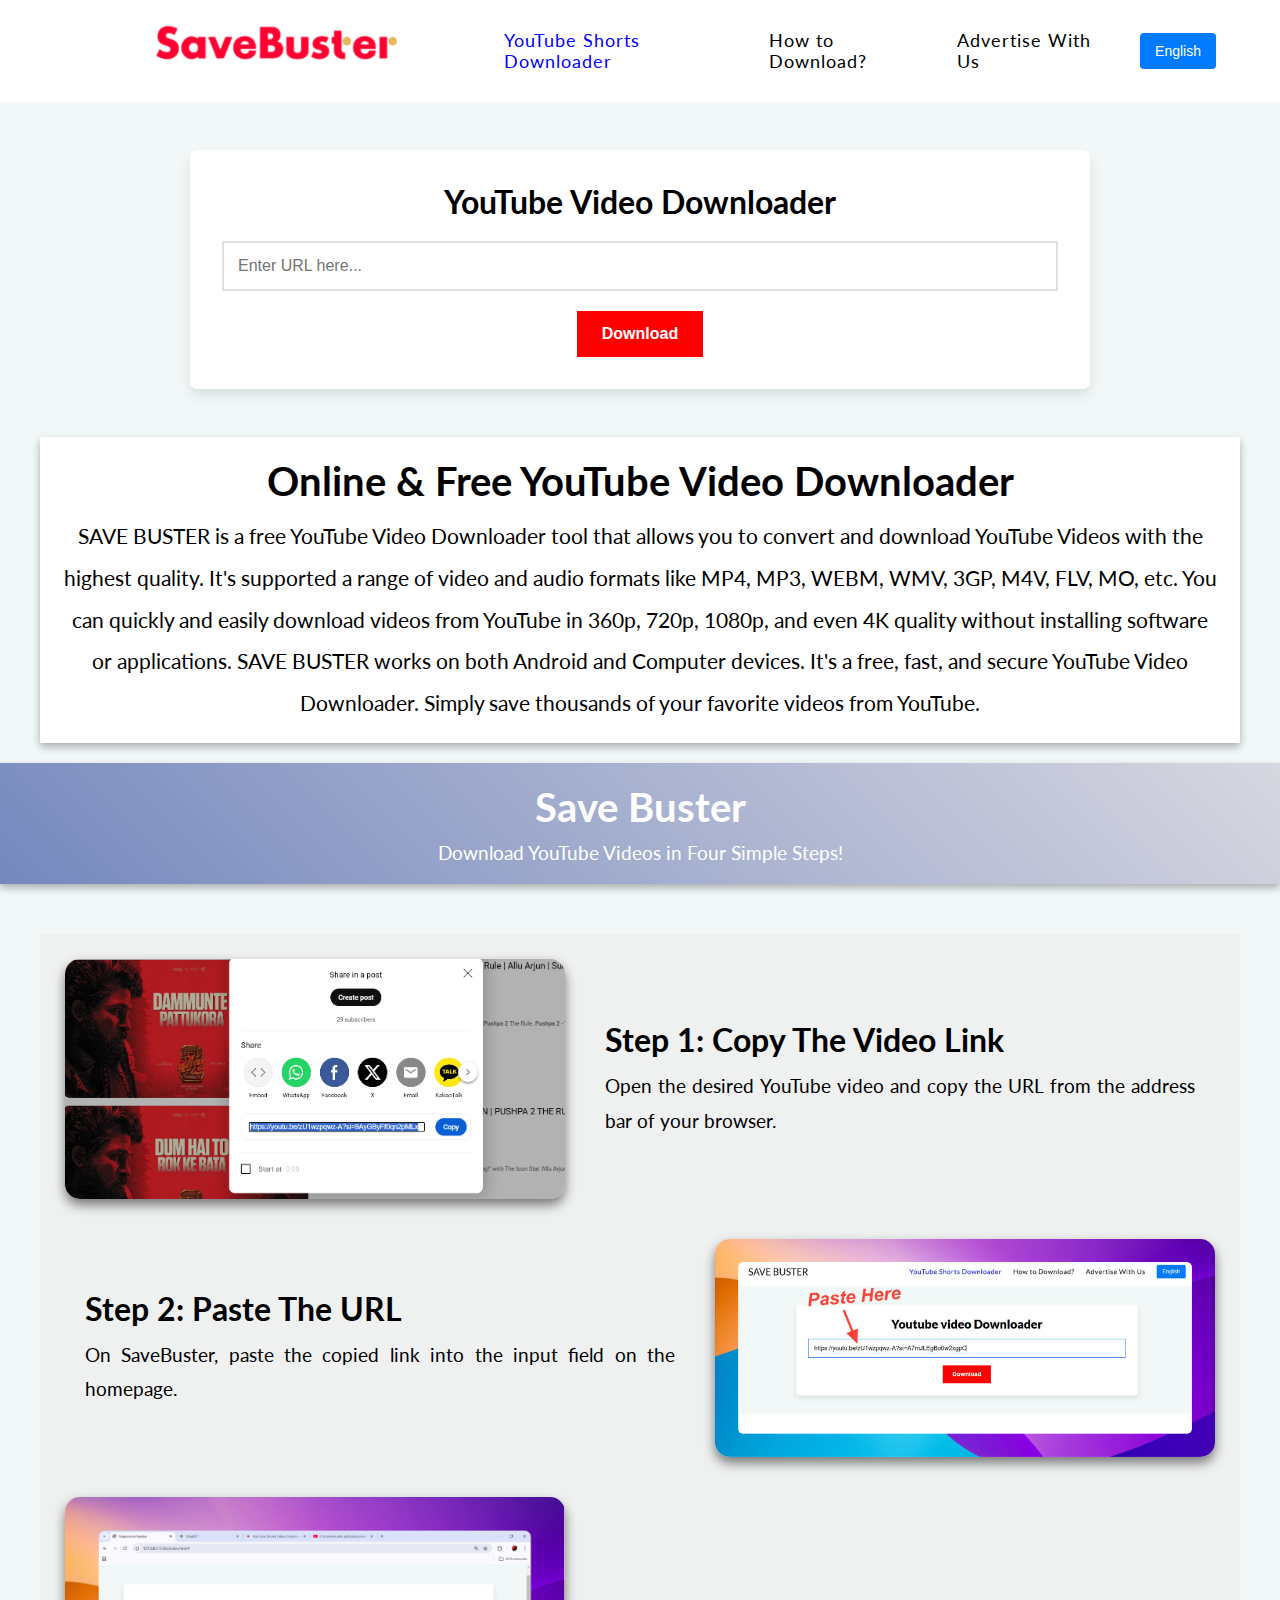
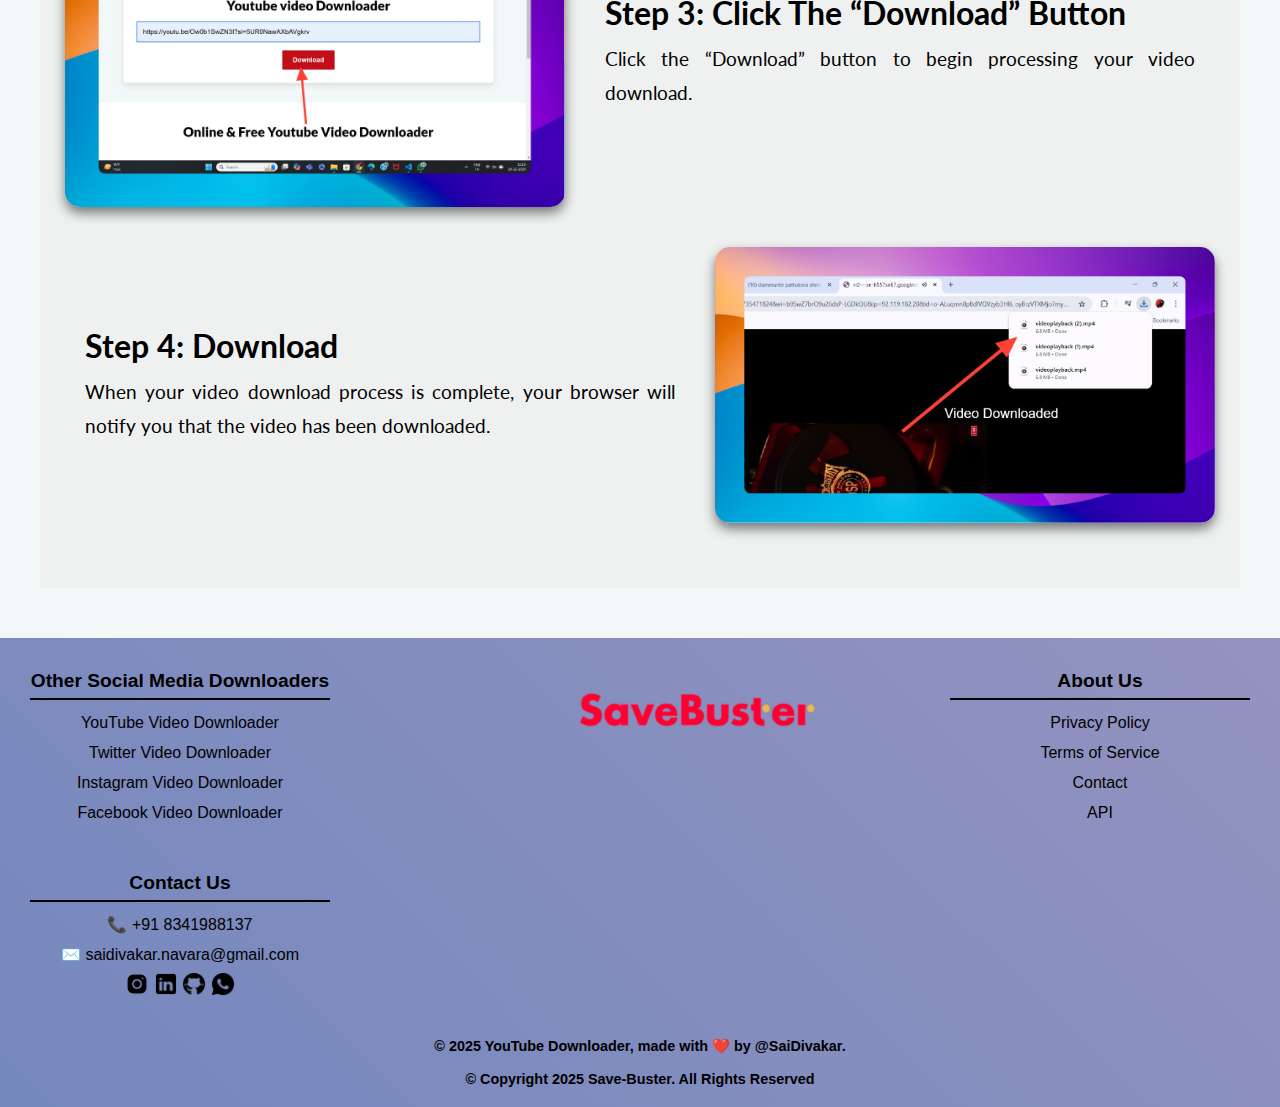
<file: index.html>
<!DOCTYPE html>
<html lang="en">

<head>
    <meta charset="UTF-8">
    <meta name="viewport" content="width=device-width, initial-scale=1.0">
    <title>YouTube Video Downloader</title>
    <link rel="stylesheet" href="styles.css">
</head>

<body>
    <nav class="navbar">
        <div class="container nav-wrapper">
            <div class="brand" id="brand-logo">
                <a href="#"><img src="./Images/logo_prev_ui.png" alt="Brand Logo" id="logo-image"></a>
            </div>
            <div class="hamburger">
                <span></span>
                <span></span>
                <span></span>
            </div>
            <ul class="nav-list">
                <li class="active">
                    <a href="index.html" id="shortsDownloader">YouTube Shorts Downloader</a>
                </li>
                <li><a href="#how" id="howToDownload">How to Download?</a></li>
                <li>
                    <a href="#" id="advertiseWithUs">Advertise With Us</a>
                </li>
                <li class="dropdown">
                    <div class="dropdown">
                        <button class="dropdown-button" id="language-button">English</button>
                        <div class="dropdown-content">
                            <a href="#" data-lang="en">English</a>
                            <a href="#" data-lang="te">తెలుగు</a>
                            <a href="#" data-lang="hi">हिन्दी</a>
                            <a href="#" data-lang="ta">தமிழ்</a>
                            <a href="#" data-lang="bn">বাংলা</a>
                            <a href="#" data-lang="es">Español</a>
                            <a href="#" data-lang="fr">Français</a>
                            <a href="#" data-lang="de">Deutsch</a>
                            <a href="#" data-lang="zh">中文</a>
                            <a href="#" data-lang="it">Italiano</a>
                            <a href="#" data-lang="ru">Русский</a>
                            <a href="#" data-lang="ja">日本語</a>
                            <a href="#" data-lang="ko">한국어</a>
                            <a href="#" data-lang="ar">العربية</a>
                        </div>
                    </div>
                </li>
            </ul>
        </div>
    </nav>        

    <main>
        <div class="container1">
            <h1>YouTube Video Downloader</h1>
            <form id="downloadForm">
                <input type="text" id="urlInput" name="link" class="input-box" placeholder="Enter URL here..." required>
                <button type="submit" class="download-btn">Download</button>
            </form>
        </div>

        <div class="container2">
            <center><h1>Online & Free YouTube Video Downloader</h1></center>
            <center><p>SAVE BUSTER is a free YouTube Video Downloader tool that allows you to convert and download YouTube Videos with the highest quality.
                It's supported a range of video and audio formats like MP4, MP3, WEBM, WMV, 3GP, M4V, FLV, MO, etc. You can quickly and easily 
                download videos from YouTube in 360p, 720p, 1080p, and even 4K quality without installing software or applications.
                SAVE BUSTER works on both Android and Computer devices. It's a free, fast, and secure YouTube Video Downloader. 
                Simply save thousands of your favorite videos from YouTube.</p></center>
        </div>

        <section id="how">
            <header>
                <h1>Save Buster</h1>
                <p>Download YouTube Videos in Four Simple Steps!</p>
            </header>

            <div class="container3">
                <div class="step">
                    <img src="./Images/placeholder-step1.png" alt="Step 1">
                    <div class="text">
                        <h2>Step 1: Copy the Video Link</h2>
                        <p>Open the desired YouTube video and copy the URL from the address bar of your browser.</p>
                    </div>
                </div>

                <div class="step">
                    <img src="./Images/s.png" alt="Step 2">
                    <div class="text">
                        <h2>Step 2: Paste the URL</h2>
                        <p>On SaveBuster, paste the copied link into the input field on the homepage.</p>
                    </div>
                </div>

                <div class="step">
                    <img src="./Images/screenshot.png" alt="Step 3">
                    <div class="text">
                        <h2>Step 3: Click the “Download” Button</h2>
                        <p>Click the “Download” button to begin processing your video download.</p>
                    </div>
                </div>

                <div class="step">
                    <img src="./Images/s1.png" alt="Step 4">
                    <div class="text">
                        <h2>Step 4: Download</h2>
                        <p>When your video download process is complete, your browser will notify you that the video has been downloaded.</p>
                    </div>
                </div>
            </div>
        </section>

        <footer class="footer">
            <div class="footer-container">
                <div class="footer-section">
                    <h3>Other Social Media Downloaders</h3>
                    <ul>
                        <li><a href="#">YouTube Video Downloader</a></li>
                        <li><a href="#">Twitter Video Downloader</a></li>
                        <li><a href="#">Instagram Video Downloader</a></li>
                        <li><a href="#">Facebook Video Downloader</a></li>
                    </ul>
                </div>
                <div class="footer-section logo-section">
                    <img src="./Images/logo_prev_ui.png" alt="LOGO" style="height: auto; width: 500px;">
                </div>
                <div class="footer-section">
                    <h3>About Us</h3>
                    <ul>
                        <li><a href="#">Privacy Policy</a></li>
                        <li><a href="#">Terms of Service</a></li>
                        <li><a href="#">Contact</a></li>
                        <li><a href="#">API</a></li>
                    </ul>
                </div>
                <div class="footer-section">
                    <h3>Contact Us</h3>
                    <ul>
                        <li>📞 +91 8341988137 </li>
                        <a href="#" style="text-decoration: none; color: black;"><li>✉️ saidivakar.navara@gmail.com</li></a>
                        <li>
                            <a href="https://instagram.com" target="_blank"><img src="./Images/instagram-icon.png" alt="Instagram" style="width: 24px; height: 24px;"></a>
                            <a href="https://www.linkedin.com/in/sai-divakar-navara/" target="_blank"><img src="./Images/linkedin-icon.png" alt="LinkedIn" style="width: 24px; height: 24px;"></a>
                            <a href="https://github.com/SaiDivakar-Navara" target="_blank"><img src="./Images/github-icon.png" alt="GitHub" style="width: 24px; height: 24px;"></a>
                            <a href="https://wa.me/8341988137" target="_blank"><img src="./Images/whatsapp-icon.png" alt="WhatsApp" style="width: 24px; height: 24px;"></a>
                        </li>
                    </ul>
                </div>
            </div>
            <p class="footer-note">
                <b>© 2025 YouTube Downloader, made with <span>❤️</span> by @SaiDivakar.<br><br></b>
                <b>© Copyright 2025 Save-Buster. All Rights Reserved</b>
            </p>
        </footer>
    </main>

    <script src="script.js"></script>
</body>

</html>
</file>
<file: styles.css>
@import url('https://fonts.googleapis.com/css2?family=Lato:wght@300;400;900&display=swap');

* {
    padding: 0;
    margin: 0;
    box-sizing: border-box;
    -webkit-font-smoothing: antialiased;
}
:root {
    --primary: #d2c2e1;
    --dark: #000000;
    --pure: #f2f8f8;
    --smoke: rgb(26, 25, 25);
    --dark-gray: #1c1b1b;
}


body {
    font-family: 'Lato', sans-serif;
    background: var(--pure);
    color: var(--pure);
}

.container {
    width: 1152px;
    max-width: 90%;
    margin: 0 auto;
}


.nav-wrapper {
    display: flex;
    justify-content: space-between;
    align-items: center;
    width: 100%;
}

.brand {
    display: flex;
    align-items: center;
}

#brand-logo {
    max-width: 410px;
}

#logo-image {
    max-width: 100%;
    height: auto;
}
.brand svg {
    height: 30px;
    margin-right: 10px;
}

.brand svg path {
    fill: var(--smoke);
}

.navbar{
    background-color: white;
}
.nav-wrapper ul.nav-list {
    list-style-type: none;
    display: flex;
    align-items: center;
}
.nav-wrapper ul.nav-list li {
    margin-left: 30px;
    padding: 20px 0;
    position: relative;
    font-size: 17.5px;
}

.nav-wrapper ul.nav-list li a {
    color: var(--dark);
    text-decoration: none;
    letter-spacing: 1px;
    transition: all .5s ease-in-out;
}

.nav-wrapper ul.nav-list li a:hover, .nav-wrapper ul.nav-list li.active a {
    color: blue;
}

.btn {
    background: var(--primary);
    color: var(--pure);
    outline: none;
    padding: 8px 20px;
    font-size: 14px;
    cursor: pointer;
    letter-spacing: 1px;
    border: 1px solid transparent;
    transition: all .5s ease-in-out;
}

.btn:hover {
    background: transparent;
    border-color: var(--pure);
}

main section.header {
    display: flex;
    align-items: center;
    justify-content: center;
    text-align: center;
    margin-top: 160px;
}

main section.header h1 {
    font-size: 36px;
    font-weight: 100;
    text-transform: capitalize;
    margin-bottom: 20px;
}

main section.header h4 {
    font-size: 18px;
    font-weight: 400;
    color: var(--dark-gray);
    margin-bottom: 20px;
}
nav ul.dropdown-list {
    list-style-type: none;
    display: block;
    background: skyblue;
    padding: 6px 16px;
    position: absolute;
    width: max-content;
    z-index: 9999;
    left: 50%;
    transform: translateX(-50%);
    opacity: 0;
    pointer-events: none;
}

.nav-wrapper ul.dropdown-list li {
    margin-left: 0;
    padding: 5px 0;
}

.nav-wrapper ul.dropdown-list  li a {
    color: white;
} 

.nav-wrapper ul.nav-list li:hover .dropdown-list {
    opacity: 1;
    pointer-events: auto;
    animation: moveUp .5s ease-in-out forwards;
}

@keyframes moveUp {
    0% {
        opacity: 0;
        transform: translateX(-50%) translateY(50px);
    }
    100% {
        opacity: 1;
        transform: translateX(-50%) translateY(20px); 
    }
}

.hamburger {
    display: none;
}

.mobile .hamburger {
    display: flex;
    flex-direction: column;
    padding: 20px 0;
    cursor: pointer;
}

.mobile .hamburger span {
    background: var(--dark);
    width: 28px;
    height: 2px;
    margin-bottom: 8px;
}

.mobile ul.nav-list {
    background: -webkit-linear-gradient(45deg, #828fd1, #babedb);
    background: linear-gradient(45deg, #7588be, #d7d7e0);
    position: fixed;
    left: 0;
    top: 0;
    width: 100%;
    height: 100%;
    display: flex;
    flex-direction: column;
    padding-top: 80px;
    opacity: 0;
    pointer-events: none;
    transition: all .3s ease-in-out;
}

.hamburger, .brand {
    z-index: 9999;
}

.mobile ul.nav-list.open {
    opacity: 1;
    pointer-events: auto;  
}

.mobile .hamburger span {
    transform-origin: left;
    transition: all .3s ease-in-out;
}

.mobile ul.nav-list li a {
    font-size: 20px;
}

.mobile ul.dropdown-list {
    position: relative;
    background: transparent;
    text-align: center;
    height: 0;
    overflow-y: hidden;
    transition: opacity 1s ease-in-out;
    padding-top: 0;
}

.mobile .nav-wrapper ul li:hover .dropdown-list {
    height: max-content;
    padding-top: 6px;
}

.mobile ul.nav-list li {
    margin-left: 0;
    text-align: center;
}

.mobile .nav-wrapper ul.dropdown-list li a {
    color: var(--pure);
}


/* =========================================== */

/* Dropdown button styles */
.dropdown {
    position: relative;
    display: inline-block;
}

.dropdown-button {
    background-color: #007bff;
    color: white;
    border: none;
    padding: 10px 15px;
    cursor: pointer;
    font-size: 14px;
    border-radius: 4px;
}

.dropdown-button:hover {
    background-color: #8b81ce;
}

/* Dropdown content */
.dropdown-content {
    display: none;
    position: absolute;
    background-color: #b3b6e0;
    min-width: 150px;
    box-shadow: 0px 8px 16px rgba(0, 0, 0, 0.2);
    z-index: 1;
    border-radius: 4px;
}

.dropdown-content a {
    color: rgb(255, 247, 247);
    padding: 10px 15px;
    text-decoration: none;
    display: block;
    font-size: 14px;
}

.dropdown-content a:hover {
    background-color: #f1f1f1;
}

/* Show dropdown on hover */
.dropdown:hover .dropdown-content {
    display: block;
}



.container1 {
    max-width: 900px;
    margin: 3rem auto;
    padding: 2rem;
    background: #fff;
    border-radius: 7px;
    box-shadow: 0 6px 12px rgba(0, 0, 0, 0.1);
    text-align: center;
}

.container1 h1{
    color: black;
}

.input-box {
    width: 100%;
    padding: 14px;
    margin: 20px 0;
    border: 2px solid #dfe1e5;
    font-size: 16px;
    outline: none;
    transition: border 0.3s ease;
}

.input-box:focus {
    border-color: #4285f4;
}

.download-btn {
    background: red;
    color: #fff;
    padding: 14px 25px;
    border: none;
    cursor: pointer;
    font-size: 16px;
    font-weight: bold;
    transition: background 0.3s ease;
}

.download-btn:hover {
    background: #c30e1a;
}


.container2 {
    max-width: 1200px;
    margin: 20px auto;
    padding: 20px;
    background: #ffffff;
    box-shadow: 0 4px 8px rgba(0, 0, 0, 0.3);
    text-align: center;
}

.container2 h1 {
    font-size: 2.5rem;
    margin-bottom: 10px;
    color: #000000;
}

.container2 p {
    font-size: 1.3rem;
    line-height: 2;
    margin: 0 auto;
    color: #000000;
}


header {
    background: -webkit-linear-gradient(45deg, #828fd1, #babedb);
    background: linear-gradient(45deg, #7588be, #d7d7e0);
    color: white;
    padding: 20px;
    text-align: center;
    box-shadow: 0 4px 8px rgba(0, 0, 0, 0.3);
    top: 0;
    z-index: 1000;
}

header h1 {
    margin: 0;
    font-size: 2.5rem;
}

header p {
    font-size: 1.2rem;
    margin-top: 10px;
}

.container3 {
    max-width: 1200px;
    margin: 50px auto;
    padding: 25px;
    background: #eff0f0;
}

.step {
    display: flex;
    flex-wrap: wrap;
    align-items: center;
    margin-bottom: 40px;
    gap: 20px; /* Adds spacing between elements */
}

.step:nth-child(even) {
    flex-direction: row-reverse;
}

.step img {
    flex: 1 1 45%;
    width: 100%;
    max-width: 500px;
    border-radius: 15px;
    box-shadow: 0 6px 12px rgba(0, 0, 0, 0.5);
}

.step .text {
    flex: 1 1 45%;
    padding: 20px;
    text-align: justify;
}

.step h2 {
    color: #000000;
    font-size: 2rem;
    margin: 0 0 10px;
    text-transform: capitalize;
}

.step p {
    line-height: 1.8;
    font-size: 1.2rem;
    color: black;
}

/* Responsive Design */
@media (max-width: 768px) {
    .step {
        flex-direction: column; /* Stack image and text vertically */
        text-align: center;
    }

    .step img {
        max-width: 100%; /* Ensure the image resizes properly */
    }

    .step .text {
        padding: 10px 0; /* Reduce padding for smaller screens */
    }

    header h1 {
        font-size: 2rem;
    }

    header p {
        font-size: 1rem;
    }

    header {
        padding: 15px;
    }
}


  .footer {
    background: -webkit-linear-gradient(45deg, #8995cf, #a5aacf);
    background: linear-gradient(45deg, #7588be, #9393bf);
    color: rgb(0, 0, 0);
    padding: 20px;
    text-align: center;
    font-family: Arial, sans-serif;
  }

  .footer-container {
    display: flex;
    flex-wrap: wrap;
    justify-content: space-between;
    gap: 20px;
  }

  .footer-section {
    flex: 1 1 calc(25% - 20px);
    max-width: 300px;
    margin: 10px;
    box-sizing: border-box;
    line-height: 25px;
  }

  .footer-section h3 {
    margin-bottom: 10px;
    font-size: 1.2rem;
    border-bottom: 2px solid rgb(0, 0, 0);
    padding-bottom: 5px;
  }

  .footer-section ul {
    list-style: none;
    padding: 0;
    margin: 0;
  }

  .footer-section ul li {
    margin: 5px 0;
  }

  .footer-section ul li a {
    color: rgb(0, 0, 0);
    text-decoration: none;
  }

  .footer-section ul li a:hover {
    text-decoration: underline;
  }

  .logo-section img {
    width: 100%;
    max-width: 400px; 
    height: auto;
    margin: 0 auto;
    display: block;
  }

  .footer-note {
    margin-top: 20px;
    font-size: 0.9rem;
  }

  /* Responsive Design */
  @media (max-width: 1024px) {
    .footer-container {
      justify-content: center;
    }

    .footer-section {
      flex: 1 1 45%; /* Stack sections in two columns */
    }

    .logo-section img {
      max-width: 300px; /* Adjust logo size for medium screens */
    }
  }

  @media (max-width: 768px) {
    .footer-container {
      flex-direction: column;
      align-items: center;
    }

    .footer-section {
      flex: 1 1 100%;
      max-width: none;
      text-align: center;
    }

    .logo-section img {
      max-width: 80%; /* Adjust logo size for smaller screens */
    }
  }
</file>
